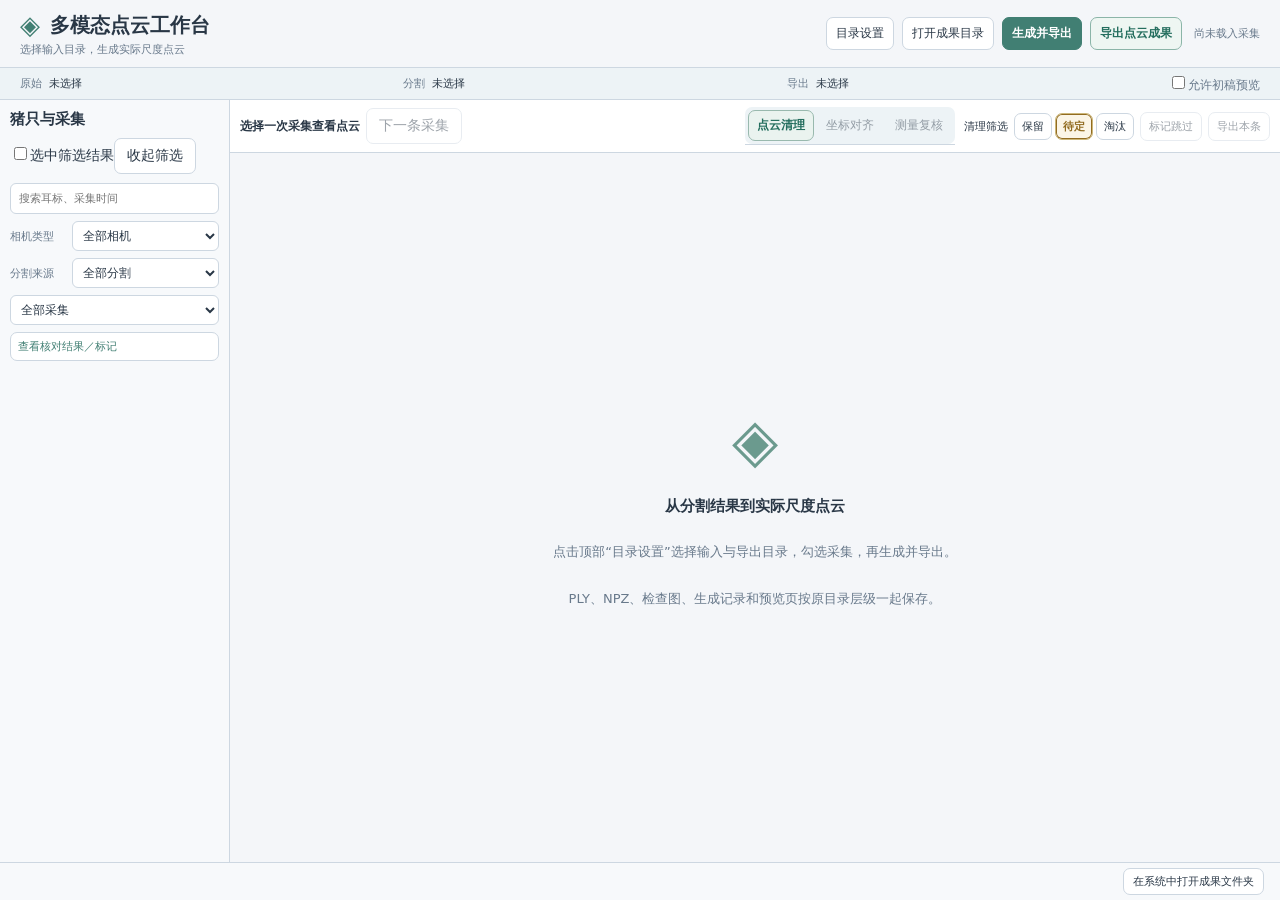
<file: frontend/pages/index.html>
<!doctype html>
<html lang="zh-CN"><head><meta charset="utf-8"><meta name="viewport" content="width=device-width,initial-scale=1">
<title>多模态点云工作台</title><link rel="stylesheet" href="/workbench.css"></head>
<body>
<header><div class="brand"><div class="brandtitle"><span class="logo">◈</span><h1>多模态点云工作台</h1><span class="sub">相机／猪体坐标 · 毫米尺度</span></div><p id="contextPath">选择输入目录，生成实际尺度点云</p></div><nav aria-label="工作台操作"><button id="configure">目录设置</button><button id="openResults">打开成果目录</button><button id="generate" class="primary" aria-describedby="generationHint">生成并导出</button><button id="export" class="accent">导出点云成果</button></nav><div id="datasetSummary" class="muted">尚未载入采集</div></header>
<section class="workspacebar" aria-label="当前目录"><div class="pathsummary"><button class="pathshortcut" data-field="source"><span>原始</span><b id="sourceSummary">未选择</b></button><button class="pathshortcut" data-field="segmentation"><span>分割</span><b id="segmentationSummary">未选择</b></button><button class="pathshortcut" data-field="parent"><span>导出</span><b id="parentSummary">未选择</b></button></div><label class="check"><input id="draft" type="checkbox">允许初稿预览</label></section>
<main><aside class="listpanel">
<div class="listhead"><h2>猪只与采集</h2><span id="selectedCount"></span></div>
<section class="listprogress" aria-label="按相机的猪头和采集完成进度"><div id="cameraProgressText" class="camera-progress" aria-live="polite"></div></section>
<div class="filtertoolbar"><label><input id="selectAll" type="checkbox">选中筛选结果</label><button id="toggleFilters" type="button" aria-expanded="true" aria-controls="listFilters">收起筛选</button></div>
<div id="filterSummary" class="filtersummary" aria-label="当前筛选条件" hidden></div>
<div id="listFilters" class="filters"><input id="search" placeholder="搜索耳标、采集时间" aria-label="搜索采集"><label class="filterrow" for="cameraFilter"><span>相机类型</span><select id="cameraFilter" aria-label="相机类型"><option value="all">全部相机</option><option value="itof">iToF</option><option value="stereo">双目</option></select></label><label class="filterrow" for="modeFilter"><span>分割来源</span><select id="modeFilter" aria-label="分割来源"><option value="all">全部分割</option><option value="rgb">RGB 分割</option><option value="infrared">IR 分割</option></select></label><select id="filter" aria-label="筛选采集"><option value="all">全部采集</option><option value="cleaning">清理已确认</option><option value="alignment">清理与对齐已确认</option><option value="completed">三阶段已完成</option><option value="excluded">已跳过</option></select><button id="showValidation" type="button">查看核对结果／标记</button></div>
<div id="frames" class="frames"></div></aside>
<section class="viewerpanel"><div class="capturebar"><div class="currentidentity"><strong id="currentTitle">选择一次采集查看点云</strong><span id="currentTag" class="tag" hidden></span><button id="nextCapture" type="button" disabled aria-label="切换到当前筛选结果的下一条采集">下一条采集</button></div><div class="workflowbar"><div role="tablist" aria-label="点云工作步骤"><button id="cleanCurrent" role="tab" aria-selected="true" aria-controls="processingEditor">点云清理</button><button id="alignCurrent" role="tab" aria-selected="false" aria-controls="alignmentEditor" disabled>坐标对齐</button><button id="reviewCurrent" role="tab" aria-selected="false" aria-controls="processingEditor" disabled>测量复核</button></div><span id="alignmentStatus" role="status"></span></div><div class="vieweractions"><div class="cloudreview"><span id="stageReviewLabel">清理筛选</span><div id="cloudReview" role="group" aria-label="当前阶段的筛选结论" aria-describedby="cloudReviewHint"><button type="button" id="cloudKeep" title="本阶段保留，不替代其他阶段的筛选结论" aria-pressed="false">保留</button><button type="button" id="cloudPending" title="本阶段暂不能确定，留待核对" aria-pressed="true">待定</button><button type="button" id="cloudReject" title="本阶段淘汰，停止本采集后续阶段；原始数据保留" aria-pressed="false">淘汰</button></div></div><button id="toggleExcluded" disabled>标记跳过</button><button id="exportCurrent" disabled>导出本条</button><label id="autoNextOption" class="autonext" title="确认对齐或质量标记保存成功后，自动切换到后面的待对齐采集" hidden><input id="autoNextAlignment" type="checkbox">自动切换下一条</label></div></div><p id="cloudReviewHint" class="reviewcontext" role="status" hidden></p><div id="empty"><div class="emptyicon">◈</div><h2>从分割结果到实际尺度点云</h2><p>点击顶部“目录设置”选择输入与导出目录，勾选采集，再生成并导出。</p><p class="muted">PLY、NPZ、检查图、生成记录和预览页按原目录层级一起保存。</p><p id="captureIssue" class="captureissue" hidden></p></div><iframe id="processingEditor" title="当前采集的点云清理或测量复核" hidden></iframe><iframe id="alignmentEditor" title="当前采集的坐标对齐标注与预览" hidden></iframe></section></main>
<footer><div class="footerinfo"><div id="message" role="status" aria-live="polite"></div><div id="generationHint" role="status" aria-live="polite"></div><span id="destination"></span></div><div class="footeractions"><button id="showJob" hidden>任务详情</button><button id="reveal">在系统中打开成果文件夹</button></div></footer>
<dialog id="jobDialog" aria-labelledby="jobDialogTitle"><div class="modalhead"><h2 id="jobDialogTitle">生成与导出任务详情</h2><button type="button" id="closeJob" aria-label="关闭任务详情">×</button></div><section id="jobPanel" class="jobpanel" hidden><div><strong id="jobTitle"></strong><span id="jobCounts"></span><button id="stop">完成当前采集后停止</button></div><progress id="progress" value="0" max="1"></progress><div id="jobCurrent"></div><details id="jobDetails"><summary>查看跳过或失败项</summary><div id="jobErrors"></div></details></section>
</dialog>
<dialog id="directoryDialog"><form method="dialog"><div class="modalhead"><h2>输入与导出目录</h2><button value="cancel" aria-label="关闭目录设置">×</button></div><p>选择根目录，按“猪只／采集时间”匹配文件。所有“选择文件夹”均打开系统目录窗口。</p>
<div class="directoryrow"><label for="source">原始采集目录</label><div class="pathrow"><input id="source" placeholder="包含 pig_编号／采集时间 的根目录" spellcheck="false"><button type="button" class="browse" data-field="source">选择文件夹</button></div></div>
<div class="directoryrow"><label for="segmentation">分割结果目录</label><div class="pathrow"><input id="segmentation" placeholder="包含 dataset.json 的分割成果根目录" spellcheck="false"><button type="button" class="browse" data-field="segmentation">选择文件夹</button></div></div>
<div class="directoryrow"><label for="parent">导出目录</label><div class="pathrow"><input id="parent" placeholder="保存点云成果的父文件夹" spellcheck="false"><button type="button" class="browse" data-field="parent">选择文件夹</button></div></div>
<div class="directoryrow"><label for="name">成果文件夹名</label><input id="name" spellcheck="false"></div><p id="directoryMessage" role="status"></p><div id="directoryValidation" class="directoryvalidation" hidden><span>失败项自动跳过，其余采集可继续。</span><button type="button" id="directoryIssues">查看失败项／标记</button></div><div class="modalfoot"><span>保留原目录层级，原始数据只读</span><button type="button" id="finishDirectories">完成并载入</button><button type="button" id="load" class="primary">核对并载入目录</button></div></form></dialog>
<dialog id="validationDialog"><div class="modalhead"><h2>核对结果与跳过标记</h2><button type="button" id="closeValidation" aria-label="关闭核对结果">×</button></div><p id="validationSummary"></p><p>核对失败的采集自动跳过。可手动标记暂不处理的采集；修复后重新核对目录。标记仅保存在本工作台。</p><div class="validationactions"><button type="button" id="excludeFailed">将失败项标记为跳过</button><a id="downloadValidation" download="输入核对记录.json">下载核对记录</a></div><div id="validationIssues" class="validationissues"></div></dialog>
<dialog id="exportDialog"><form method="dialog"><div class="modalhead"><h2 id="exportTitle">导出点云成果</h2><button value="cancel" aria-label="关闭导出设置">×</button></div><p id="exportHint">每条采集导出当前完整处理版本，并附原始文件和处理记录。</p>
<fieldset><legend>导出阶段（可分别选择，未完成的阶段自动略过）</legend><label><input id="exportCleaning" type="checkbox" checked>点云清理</label><label><input id="exportAlignment" type="checkbox" checked>坐标对齐</label><label><input id="exportMeasurement" type="checkbox" checked>测量复核（JSON／CSV／NPZ）</label></fieldset>
<div class="directoryrow"><label for="exportLayout">文件夹组织</label><select id="exportLayout"><option value="split">按阶段拆分文件夹</option><option value="merged">按采集合并存放</option></select></div>
<div class="directoryrow"><label for="exportParent">导出目录</label><div class="pathrow"><input id="exportParent" spellcheck="false"><button type="button" id="browseExportParent">选择文件夹</button></div></div><div class="directoryrow"><label for="exportName">成果文件夹名</label><input id="exportName" spellcheck="false"></div>
<fieldset><legend>导出范围</legend><label><input type="radio" name="scope" value="current">当前采集</label><label><input type="radio" name="scope" value="selected" checked>已勾选采集</label><label><input type="radio" name="scope" value="all">全部采集</label></fieldset><fieldset id="exportReviewOptions"><legend>各阶段要导出的筛选状态</legend><label><input id="exportKeep" type="checkbox" checked>保留</label><label><input id="exportPending" type="checkbox" checked>待定</label><label><input id="exportReject" type="checkbox" checked>淘汰</label></fieldset><p id="exportEligibility" role="status"></p><p id="exportLayoutHint" class="screeninghint"></p>
<p id="exportMessage" role="status"></p><div class="modalfoot"><span id="exportCount"></span><button value="cancel">取消</button><button type="button" id="confirmExport" class="primary">统一保存并导出</button></div></form></dialog>
<script>const APP_TOKEN='__TOKEN__';</script><script src="/workbench.js"></script>
</body></html>
</file>
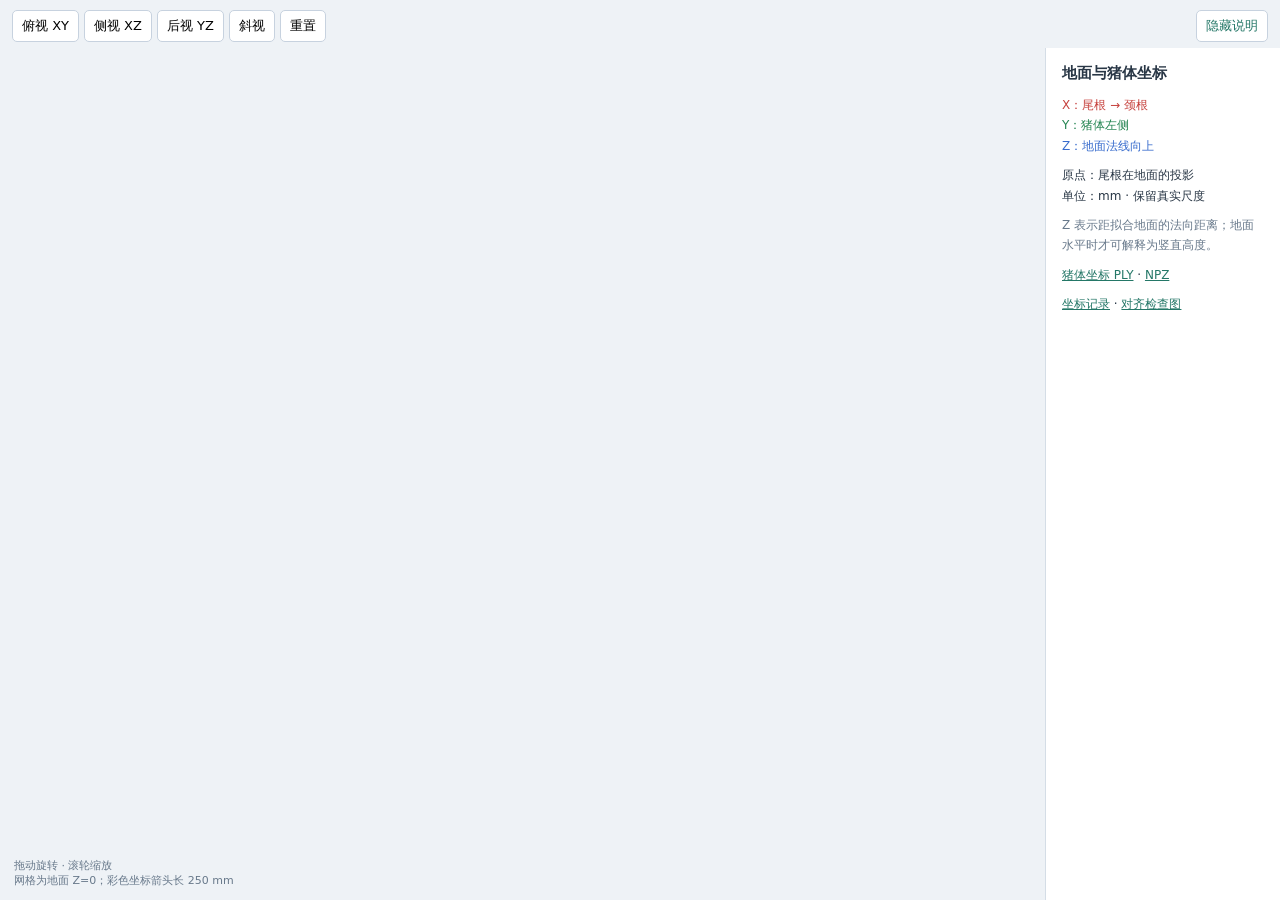
<file: body_view.html>
<!doctype html><html lang="zh-CN"><head><meta charset="utf-8"><meta name="viewport" content="width=device-width,initial-scale=1"><title>猪体坐标点云</title>
<style>*{box-sizing:border-box}html,body{height:100%;margin:0}body{font:13px system-ui;color:#293746;background:#eef2f6;display:flex;flex-direction:column}.viewlayout{display:flex;flex:1;min-height:0}main{position:relative;flex:1;min-width:0}canvas{width:100%;height:100%;display:block;touch-action:none}.tools{display:flex;align-items:center;gap:5px;flex-wrap:nowrap;padding:10px 12px 6px;flex-shrink:0;overflow-x:auto}.tools button{flex-shrink:0;white-space:nowrap}#toggleInfo{margin-left:auto}button{font:inherit;border:1px solid #c7d2df;border-radius:5px;background:white;padding:6px 9px;cursor:pointer}aside{width:235px;background:white;padding:16px;border-left:1px solid #d4dde6;overflow:auto}h2{font-size:15px;margin:0 0 12px}p{line-height:1.7;font-size:12px;margin:9px 0}.muted{color:#68798b}b{font-variant-numeric:tabular-nums}.x{color:#c6413d}.y{color:#238451}.z{color:#386ccd}a{color:#247767}.hint{position:absolute;bottom:12px;left:14px;color:#68798b;font-size:11px;pointer-events:none}.notice{color:#906d2c}#reference{overflow-wrap:anywhere;font-size:10px}[hidden]{display:none!important}#toggleInfo{color:#247767}#toggleInfo:focus-visible{outline:2px solid #247767;outline-offset:2px}@media(max-width:480px){.tools{padding:7px 8px 5px;gap:4px}.tools button{font-size:11px;padding:5px 6px}}@media(max-width:650px){aside{width:175px;padding:10px}aside p{font-size:11px}}</style></head><body>
<div class="tools" role="toolbar" aria-label="点云视角与说明"><button data-view="top">俯视 XY</button><button data-view="side">侧视 XZ</button><button data-view="rear">后视 YZ</button><button data-view="oblique">斜视</button><button id="reset">重置</button><button id="toggleInfo" aria-controls="coordinateInfo" aria-expanded="true">隐藏说明</button></div><div class="viewlayout"><main><canvas id="cloud"></canvas><div class="hint">拖动旋转 · 滚轮缩放<br>网格为地面 Z=0；彩色坐标箭头长 250 mm</div></main>
<aside id="coordinateInfo"><h2>地面与猪体坐标</h2><p id="status"></p><p><span class="x">X：尾根 → 颈根</span><br><span class="y">Y：猪体左侧</span><br><span class="z">Z：地面法线向上</span></p><p>原点：尾根在地面的投影<br>单位：mm · 保留真实尺度</p><p id="count"></p><p id="quality"></p><p class="muted">Z 表示距拟合地面的法向距离；地面水平时才可解释为竖直高度。</p><p id="warnings" class="notice"></p><p id="reference" class="muted"></p><div id="files"><p><a href="cloud_body_mm.ply">猪体坐标 PLY</a> · <a href="body_points.npz">NPZ</a></p><p><a href="alignment.json">坐标记录</a> · <a href="alignment_check.png">对齐检查图</a></p></div></aside></div>
<script>
'use strict';
const DATA=__DATA__, r=DATA.record, $=id=>document.getElementById(id), canvas=$('cloud'),ctx=canvas.getContext('2d');
$('status').textContent=r.confirmed?'坐标已确认':'待核对的对齐预览';
$('count').textContent=`完整点云 ${DATA.count.toLocaleString()} 点；显示 ${DATA.xyz.length.toLocaleString()} 点`;
$('quality').textContent=`地面内点 ${(r.ground_quality.inlier_ratio*100).toFixed(1)}% · 拟合残差 RMS ${r.ground_quality.inlier_rmse_mm.toFixed(2)} mm（不代表实际测量精度）`;
$('warnings').textContent=r.warnings.join(' ');$('reference').textContent='坐标参考 '+r.reference_id;$('files').hidden=!r.confirmed;
let yaw=-.35,pitch=.6,zoom=1,drag=null;
const bounds=[0,1,2].map(j=>{const a=DATA.xyz.map(p=>p[j]).sort((a,b)=>a-b);return [a[Math.floor(a.length*.005)],a[Math.min(a.length-1,Math.floor(a.length*.995))]]});
bounds[2][0]=Math.min(bounds[2][0],0);bounds[0][0]=Math.min(bounds[0][0],0);
const center=bounds.map(b=>(b[0]+b[1])/2),extent=Math.max(1,...bounds.map(b=>b[1]-b[0]));
function rotate(p){const a=p.map((v,j)=>v-center[j]),x=Math.cos(yaw)*a[0]-Math.sin(yaw)*a[1],y=Math.sin(yaw)*a[0]+Math.cos(yaw)*a[1];return [x,Math.sin(pitch)*y-Math.cos(pitch)*a[2],Math.cos(pitch)*y+Math.sin(pitch)*a[2]]}
function draw(){const w=canvas.clientWidth,h=canvas.clientHeight,d=devicePixelRatio||1;canvas.width=w*d;canvas.height=h*d;ctx.setTransform(d,0,0,d,0,0);ctx.fillStyle='#eef2f6';ctx.fillRect(0,0,w,h);const scale=Math.min(w,h)*.7/extent*zoom;
const screen=p=>{const q=rotate(p);return [w/2+q[0]*scale,h/2+q[1]*scale]};
function line(a,b,color,width=1){const p=screen(a),q=screen(b);ctx.strokeStyle=color;ctx.lineWidth=width;ctx.beginPath();ctx.moveTo(...p);ctx.lineTo(...q);ctx.stroke()}
const loX=Math.floor(bounds[0][0]/250)*250-250,hiX=Math.ceil(bounds[0][1]/250)*250+250,loY=Math.floor(bounds[1][0]/250)*250-250,hiY=Math.ceil(bounds[1][1]/250)*250+250;
for(let x=loX;x<=hiX;x+=250)line([x,loY,0],[x,hiY,0],'#d0dce2');for(let y=loY;y<=hiY;y+=250)line([loX,y,0],[hiX,y,0],'#d0dce2');
const points=DATA.xyz.map((p,i)=>({q:rotate(p),i})).sort((a,b)=>b.q[2]-a.q[2]);for(const p of points){ctx.fillStyle=`rgb(${DATA.rgb[p.i].join(',')})`;ctx.fillRect(w/2+p.q[0]*scale,h/2+p.q[1]*scale,2,2)}
ctx.font='12px system-ui';[[250,0,0],[0,250,0],[0,0,250]].forEach((p,i)=>{const color=['#c6413d','#238451','#386ccd'][i];line([0,0,0],p,color,3);ctx.fillStyle=color;ctx.fillText(['X → 颈根','Y → 左侧','Z → 上方'][i],...screen(p))});
for(const [key,label] of [['tail','尾根'],['neck','颈根']]){const p=r.annotations[key].xyz_camera_mm,m=r.frame.camera_to_body_4x4,q=m.slice(0,3).map(row=>row[0]*p[0]+row[1]*p[1]+row[2]*p[2]+row[3]);line([q[0],q[1],0],q,'#8a7048',2);const s=screen(q);ctx.fillStyle='#925a2a';ctx.beginPath();ctx.arc(s[0],s[1],4,0,2*Math.PI);ctx.fill();ctx.fillText(label,s[0]+6,s[1]-6)}
ctx.fillStyle='#68798b';ctx.fillText('250 mm 地面网格',16,24)}
canvas.onpointerdown=e=>{drag=[e.clientX,e.clientY];canvas.setPointerCapture(e.pointerId)};canvas.onpointermove=e=>{if(!drag)return;yaw+=(e.clientX-drag[0])*.008;pitch=Math.max(-1.5,Math.min(1.57,pitch+(e.clientY-drag[1])*.008));drag=[e.clientX,e.clientY];draw()};canvas.onpointerup=canvas.onpointercancel=()=>drag=null;canvas.onwheel=e=>{e.preventDefault();zoom=Math.max(.2,Math.min(8,zoom*Math.exp(-e.deltaY*.001)));draw()};
document.querySelectorAll('[data-view]').forEach(b=>b.onclick=()=>{[yaw,pitch]=({top:[0,Math.PI/2],side:[0,0],rear:[Math.PI/2,0],oblique:[-.35,.6]})[b.dataset.view];draw()});$('reset').onclick=()=>{yaw=-.35;pitch=.6;zoom=1;draw()};canvas.ondblclick=$('reset').onclick;window.onresize=draw;
function setInfoHidden(hidden){$('coordinateInfo').hidden=hidden;$('toggleInfo').textContent=hidden?'显示说明':'隐藏说明';$('toggleInfo').setAttribute('aria-expanded',String(!hidden));draw()}
$('toggleInfo').onclick=()=>{const hidden=!$('coordinateInfo').hidden;setInfoHidden(hidden);try{localStorage.setItem('pointcloud-body-info-hidden',hidden?'1':'0')}catch{}};
window.addEventListener('storage',e=>{if(e.key==='pointcloud-body-info-hidden')setInfoHidden(e.newValue==='1')});
let infoHidden=false;try{infoHidden=localStorage.getItem('pointcloud-body-info-hidden')==='1'}catch{}setInfoHidden(infoHidden);
</script></body></html>
</file>
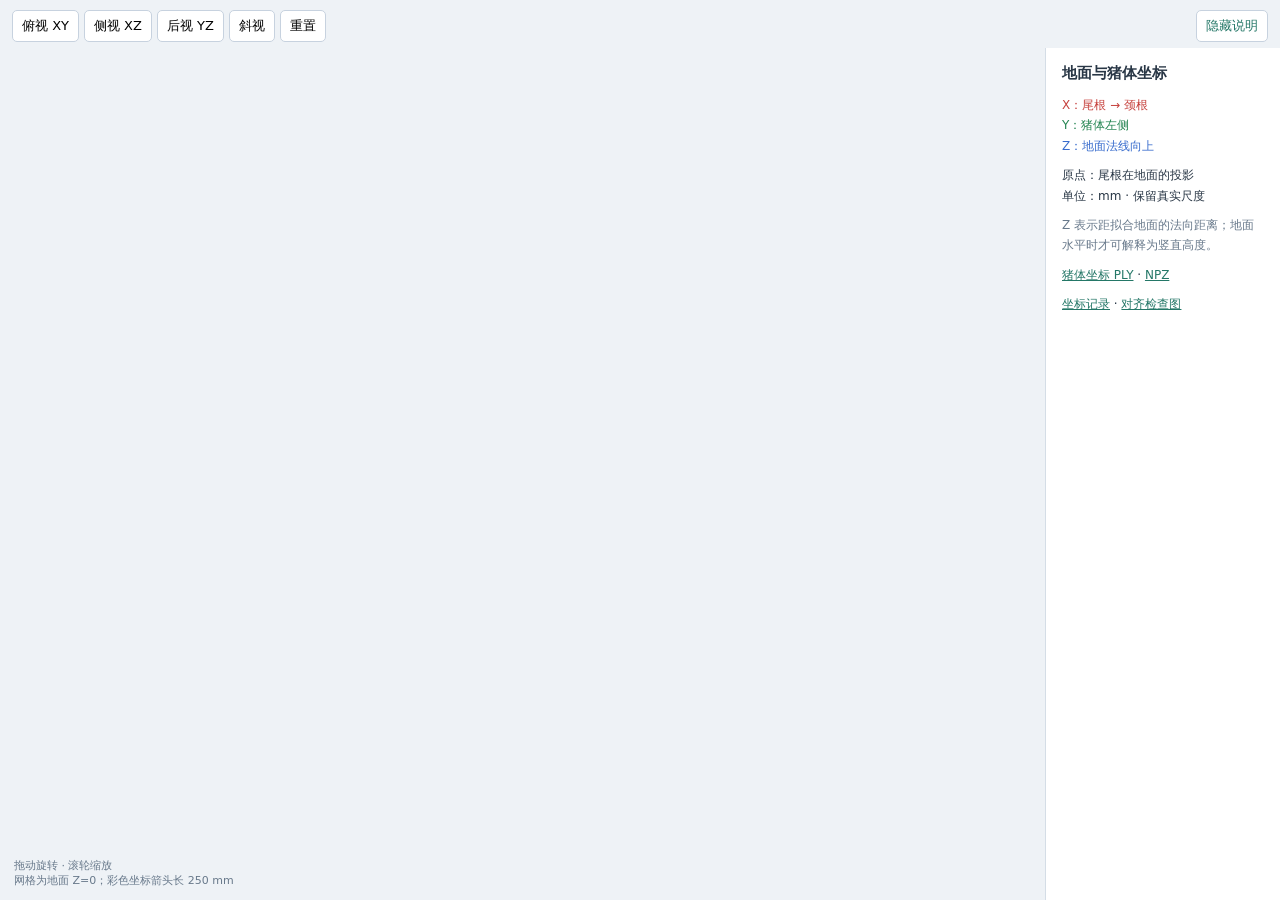
<file: frontend/templates/body_view.html>
<!doctype html><html lang="zh-CN"><head><meta charset="utf-8"><meta name="viewport" content="width=device-width,initial-scale=1"><title>猪体坐标点云</title>
<style>*{box-sizing:border-box}html,body{height:100%;margin:0}body{font:13px system-ui;color:#293746;background:#eef2f6;display:flex;flex-direction:column}.viewlayout{display:flex;flex:1;min-height:0}main{position:relative;flex:1;min-width:0}canvas{width:100%;height:100%;display:block;touch-action:none}.tools{display:flex;align-items:center;gap:5px;flex-wrap:nowrap;padding:10px 12px 6px;flex-shrink:0;overflow-x:auto}.tools button{flex-shrink:0;white-space:nowrap}#toggleInfo{margin-left:auto}button{font:inherit;border:1px solid #c7d2df;border-radius:5px;background:white;padding:6px 9px;cursor:pointer}aside{width:235px;background:white;padding:16px;border-left:1px solid #d4dde6;overflow:auto}h2{font-size:15px;margin:0 0 12px}p{line-height:1.7;font-size:12px;margin:9px 0}.muted{color:#68798b}b{font-variant-numeric:tabular-nums}.x{color:#c6413d}.y{color:#238451}.z{color:#386ccd}a{color:#247767}.hint{position:absolute;bottom:12px;left:14px;color:#68798b;font-size:11px;pointer-events:none}.notice{color:#906d2c}#reference{overflow-wrap:anywhere;font-size:10px}[hidden]{display:none!important}#toggleInfo{color:#247767}#toggleInfo:focus-visible{outline:2px solid #247767;outline-offset:2px}@media(max-width:480px){.tools{padding:7px 8px 5px;gap:4px}.tools button{font-size:11px;padding:5px 6px}}@media(max-width:650px){aside{width:175px;padding:10px}aside p{font-size:11px}}</style></head><body>
<div class="tools" role="toolbar" aria-label="点云视角与说明"><button data-view="top">俯视 XY</button><button data-view="side">侧视 XZ</button><button data-view="rear">后视 YZ</button><button data-view="oblique">斜视</button><button id="reset">重置</button><button id="toggleInfo" aria-controls="coordinateInfo" aria-expanded="true">隐藏说明</button></div><div class="viewlayout"><main><canvas id="cloud"></canvas><div class="hint">拖动旋转 · 滚轮缩放<br>网格为地面 Z=0；彩色坐标箭头长 250 mm</div></main>
<aside id="coordinateInfo"><h2>地面与猪体坐标</h2><p id="status"></p><p><span class="x">X：尾根 → 颈根</span><br><span class="y">Y：猪体左侧</span><br><span class="z">Z：地面法线向上</span></p><p>原点：尾根在地面的投影<br>单位：mm · 保留真实尺度</p><p id="count"></p><p id="quality"></p><p class="muted">Z 表示距拟合地面的法向距离；地面水平时才可解释为竖直高度。</p><p id="warnings" class="notice"></p><p id="reference" class="muted"></p><div id="files"><p><a href="cloud_body_mm.ply">猪体坐标 PLY</a> · <a href="body_points.npz">NPZ</a></p><p><a href="alignment.json">坐标记录</a> · <a href="alignment_check.png">对齐检查图</a></p></div></aside></div>
<script>
'use strict';
const DATA=__DATA__, r=DATA.record, $=id=>document.getElementById(id), canvas=$('cloud'),ctx=canvas.getContext('2d');
$('status').textContent=r.confirmed?'坐标已确认':'待核对的对齐预览';
$('count').textContent=`${r.display_filtered?'清理后点云':'完整点云'} ${DATA.count.toLocaleString()} 点；显示 ${DATA.xyz.length.toLocaleString()} 点`;
if(r.display_filtered){$('status').textContent+=' · 清理版本';const links=$('files').querySelectorAll('a');links[0].textContent='原始猪体坐标 PLY';links[1].textContent='原始 NPZ';}
$('quality').textContent=`地面内点 ${(r.ground_quality.inlier_ratio*100).toFixed(1)}% · 拟合残差 RMS ${r.ground_quality.inlier_rmse_mm.toFixed(2)} mm（不代表实际测量精度）`;
$('warnings').textContent=r.warnings.join(' ');$('reference').textContent='坐标参考 '+r.reference_id;$('files').hidden=!r.confirmed;
const DEFAULT_YAW=0,DEFAULT_PITCH=Math.PI/2;let yaw=DEFAULT_YAW,pitch=DEFAULT_PITCH,zoom=1,drag=null;
const bounds=[0,1,2].map(j=>{const a=DATA.xyz.map(p=>p[j]).sort((a,b)=>a-b);return [a[Math.floor(a.length*.005)],a[Math.min(a.length-1,Math.floor(a.length*.995))]]});
bounds[2][0]=Math.min(bounds[2][0],0);bounds[0][0]=Math.min(bounds[0][0],0);
const center=bounds.map(b=>(b[0]+b[1])/2),extent=Math.max(1,...bounds.map(b=>b[1]-b[0]));
function rotate(p){const a=p.map((v,j)=>v-center[j]),x=Math.cos(yaw)*a[0]-Math.sin(yaw)*a[1],y=Math.sin(yaw)*a[0]+Math.cos(yaw)*a[1];return [x,Math.sin(pitch)*y-Math.cos(pitch)*a[2],Math.cos(pitch)*y+Math.sin(pitch)*a[2]]}
function draw(){const w=canvas.clientWidth,h=canvas.clientHeight,d=devicePixelRatio||1;canvas.width=w*d;canvas.height=h*d;ctx.setTransform(d,0,0,d,0,0);ctx.fillStyle='#eef2f6';ctx.fillRect(0,0,w,h);const scale=Math.min(w,h)*.7/extent*zoom;
const screen=p=>{const q=rotate(p);return [w/2+q[0]*scale,h/2+q[1]*scale]};
function line(a,b,color,width=1){const p=screen(a),q=screen(b);ctx.strokeStyle=color;ctx.lineWidth=width;ctx.beginPath();ctx.moveTo(...p);ctx.lineTo(...q);ctx.stroke()}
const loX=Math.floor(bounds[0][0]/250)*250-250,hiX=Math.ceil(bounds[0][1]/250)*250+250,loY=Math.floor(bounds[1][0]/250)*250-250,hiY=Math.ceil(bounds[1][1]/250)*250+250;
for(let x=loX;x<=hiX;x+=250)line([x,loY,0],[x,hiY,0],'#d0dce2');for(let y=loY;y<=hiY;y+=250)line([loX,y,0],[hiX,y,0],'#d0dce2');
const points=DATA.xyz.map((p,i)=>({q:rotate(p),i})).sort((a,b)=>b.q[2]-a.q[2]);for(const p of points){ctx.fillStyle=`rgb(${DATA.rgb[p.i].join(',')})`;ctx.fillRect(w/2+p.q[0]*scale,h/2+p.q[1]*scale,2,2)}
ctx.font='12px system-ui';[[250,0,0],[0,250,0],[0,0,250]].forEach((p,i)=>{const color=['#c6413d','#238451','#386ccd'][i];line([0,0,0],p,color,3);ctx.fillStyle=color;ctx.fillText(['X → 颈根','Y → 左侧','Z → 上方'][i],...screen(p))});
for(const [key,label] of [['tail','尾根'],['neck','颈根']]){const p=r.annotations[key].xyz_camera_mm,m=r.frame.camera_to_body_4x4,q=m.slice(0,3).map(row=>row[0]*p[0]+row[1]*p[1]+row[2]*p[2]+row[3]);line([q[0],q[1],0],q,'#8a7048',2);const s=screen(q);ctx.fillStyle='#925a2a';ctx.beginPath();ctx.arc(s[0],s[1],4,0,2*Math.PI);ctx.fill();ctx.fillText(label,s[0]+6,s[1]-6)}
ctx.fillStyle='#68798b';ctx.fillText('250 mm 地面网格',16,24)}
canvas.onpointerdown=e=>{drag=[e.clientX,e.clientY];canvas.setPointerCapture(e.pointerId)};canvas.onpointermove=e=>{if(!drag)return;yaw+=(e.clientX-drag[0])*.008;pitch=Math.max(-1.5,Math.min(1.57,pitch+(e.clientY-drag[1])*.008));drag=[e.clientX,e.clientY];draw()};canvas.onpointerup=canvas.onpointercancel=()=>drag=null;canvas.onwheel=e=>{e.preventDefault();zoom=Math.max(.2,Math.min(8,zoom*Math.exp(-e.deltaY*.001)));draw()};
document.querySelectorAll('[data-view]').forEach(b=>b.onclick=()=>{[yaw,pitch]=({top:[DEFAULT_YAW,DEFAULT_PITCH],side:[0,0],rear:[Math.PI/2,0],oblique:[-.35,.6]})[b.dataset.view];draw()});$('reset').onclick=()=>{yaw=DEFAULT_YAW;pitch=DEFAULT_PITCH;zoom=1;draw()};canvas.ondblclick=$('reset').onclick;window.onresize=draw;
function setInfoHidden(hidden){$('coordinateInfo').hidden=hidden;$('toggleInfo').textContent=hidden?'显示说明':'隐藏说明';$('toggleInfo').setAttribute('aria-expanded',String(!hidden));draw()}
$('toggleInfo').onclick=()=>{const hidden=!$('coordinateInfo').hidden;setInfoHidden(hidden);try{localStorage.setItem('pointcloud-body-info-hidden',hidden?'1':'0')}catch{}};
window.addEventListener('storage',e=>{if(e.key==='pointcloud-body-info-hidden')setInfoHidden(e.newValue==='1')});
let infoHidden=false;try{infoHidden=localStorage.getItem('pointcloud-body-info-hidden')==='1'}catch{}setInfoHidden(infoHidden);
</script></body></html>
</file>
<file: workbench.css>
:root{color-scheme:light;--bg:#f4f6f9;--panel:#fff;--line:#cdd7e1;--text:#293746;--muted:#68798b;--green:#417f73;--soft:#edf3f6;--active:#eaf3ef;--warning:#906d2c;--danger:#b54638}
*{box-sizing:border-box}
html,body{height:100%;overflow:hidden}
body{margin:0;background:var(--bg);color:var(--text);font:14px system-ui,-apple-system,sans-serif;display:flex;flex-direction:column;min-width:760px}
button,input,select{font:inherit}
button{border:1px solid var(--line);border-radius:7px;background:var(--panel);color:var(--text);padding:8px 12px;cursor:pointer;white-space:nowrap}
button:hover{background:var(--soft)}
button:disabled{opacity:.45;cursor:default}
.primary{background:var(--green);color:#fff;border-color:var(--green);font-weight:700}
.primary:hover{background:#346e63}
input:not([type]),select{border:1px solid var(--line);border-radius:6px;background:var(--panel);color:var(--text);padding:8px;min-width:0}
input:focus,button:focus-visible,select:focus-visible{outline:2px solid var(--green);outline-offset:1px}
input[type=checkbox],input[type=radio]{accent-color:var(--green)}
h1,h2,p{margin:0}h1{font-size:20px}h2{font-size:15px}
.muted,.sub{color:var(--muted);font-size:12px}
header{display:flex;align-items:center;gap:18px;padding:10px 20px;border-bottom:1px solid var(--line);flex-shrink:0}
.brand{flex:1;min-width:0}
.brandtitle{display:flex;align-items:center;gap:10px;white-space:nowrap}
.logo{font-size:26px;color:var(--green)}
#contextPath{font-size:11px;color:var(--muted);overflow:hidden;text-overflow:ellipsis;white-space:nowrap;margin-top:2px}
nav{display:flex;gap:8px}
#datasetSummary{max-width:160px;line-height:1.6;text-align:right;flex-shrink:0;white-space:pre-line}
.workspacebar{display:flex;align-items:center;gap:16px;padding:5px 20px;background:var(--soft);flex-shrink:0}
.pathsummary{display:flex;gap:18px;flex:1;min-width:0}
.pathshortcut{display:flex;gap:7px;min-width:0;flex:1;padding:2px 0;border:0;background:none;text-align:left;font-size:11px}
.pathshortcut:hover{background:none;color:var(--green)}
.pathshortcut span{color:var(--muted)}
.pathshortcut b{font-weight:400;overflow:hidden;text-overflow:ellipsis;white-space:nowrap}
.check{font-size:12px;color:var(--muted);white-space:nowrap}
main{display:grid;grid-template-columns:230px minmax(0,1fr);flex:1;min-height:0;border-top:1px solid var(--line);overflow:hidden}
.listpanel{background:#f7f9fb;display:flex;flex-direction:column;min-height:0;border-right:1px solid var(--line);padding:10px 10px 0}
.listhead{display:flex;justify-content:space-between;align-items:center;margin-bottom:9px}
#selectedCount{font-size:11px;color:var(--green)}
.filters{display:flex;flex-direction:column;gap:7px;margin:9px 0;font-size:11px;color:var(--muted)}
.filterrow{display:grid;grid-template-columns:56px minmax(0,1fr);align-items:center;gap:6px}
.filterrow select{width:100%;font-size:12px;padding:6px}
.filters>select{padding:6px;font-size:12px}
.frames{overflow:auto;flex:1;min-height:0;padding-right:3px;scrollbar-color:#b1bec7 transparent}
.frame{display:flex;align-items:flex-start;gap:6px;margin:6px 0;padding:10px 6px;border:1px solid var(--line);border-radius:7px;background:var(--panel)}
.frame.active{border-color:var(--green);background:var(--active)}
.frame>input{margin-top:4px}
.frame>button{padding:0;background:none;border:0;text-align:left;white-space:normal;min-width:0;flex:1}
.frame strong{font-size:13px}
.frame .capture{font-size:10px;color:var(--muted);display:block;margin-top:4px}
.frame .chips{font-size:10px;color:#507c70;display:block;margin-top:5px}
.frame .chips.warn{color:var(--warning)}
.listfooter{font-size:10px;color:var(--muted);padding:10px 2px;border-top:1px solid var(--line);flex-shrink:0}
.viewerpanel{display:flex;flex-direction:column;min-width:0;min-height:0}
.viewerpanel>iframe{flex:1;min-height:0;width:100%;border:0;background:var(--soft)}
.workflowbar{display:flex;align-items:center;gap:10px;padding:7px 14px;border-bottom:1px solid var(--line);background:white;flex-wrap:wrap;flex-shrink:0}
.workflowbar [role=tablist]{display:flex;gap:4px;background:var(--soft);padding:3px;border-radius:7px}
.workflowbar [role=tab]{padding:6px 10px;background:transparent;border-color:transparent;font-size:12px}
.workflowbar [aria-selected=true]{color:#246e5e;background:var(--active);border-color:#99b9ae;font-weight:700}
.workflowbar select{font-size:12px;padding:6px}
#alignmentStatus{font-size:11px;color:var(--muted);flex:1;min-width:120px}
.autonext{display:flex;align-items:center;gap:5px;font-size:11px;white-space:nowrap;cursor:pointer}.autonext input{margin:0;accent-color:var(--green)}
.viewerhead{flex-wrap:wrap}.viewerhead>div:first-child{flex:1;min-width:160px}.vieweractions{flex-wrap:wrap}.vieweractions button{font-size:12px}
#empty{flex:1;display:flex;flex-direction:column;align-items:center;justify-content:center;text-align:center;gap:12px;padding:24px;color:var(--muted)}
#empty h2{color:var(--text)}.emptyicon{font-size:40px;color:var(--green)}
.viewerhead{display:flex;align-items:center;justify-content:space-between;gap:12px;padding:8px 14px;border-bottom:1px solid var(--line);background:var(--panel);flex-shrink:0}
.viewerhead>div{display:flex;align-items:center;gap:10px;min-width:0}
.viewerhead strong{font-size:13px;overflow:hidden;text-overflow:ellipsis;white-space:nowrap}
.viewerhead button{font-size:12px;padding:6px 10px}
.vieweractions{flex-shrink:0;gap:6px!important}
.tag{font-size:10px;border-radius:5px;padding:4px 7px;background:#fbf3db;color:#906d2c;white-space:nowrap}
.tag.good{background:#e4f2e9;color:#39705b}
iframe{width:100%;border:0;flex:1;min-height:0;background:#eef2f6}
#empty{display:flex;flex:1;align-items:center;justify-content:center;flex-direction:column;padding:24px;text-align:center;color:var(--muted)}
.emptyicon{font-size:60px;color:#6b9a8e;margin-bottom:10px}
#empty p{max-width:620px;line-height:1.8;font-size:13px;margin-top:12px}
footer{display:flex;justify-content:space-between;align-items:center;padding:5px 16px;background:#f7f9fb;border-top:1px solid var(--line);gap:12px;flex-shrink:0;min-height:37px}
.footerinfo{flex:1;min-width:0;font-size:10px;line-height:1.5;color:var(--muted)}
#destination,#message,#generationHint{display:block;white-space:nowrap;overflow:hidden;text-overflow:ellipsis}
#message{color:var(--green);font-size:11px}
#message:empty{display:none}
#message:not(:empty)+#generationHint{display:none}
.error{color:var(--danger)!important}
.footeractions{display:flex;align-items:center;gap:7px;flex-shrink:0}
footer button{font-size:11px;padding:5px 9px}
#showJob{color:var(--green)}
dialog{max-width:calc(100vw - 40px);width:680px;max-height:calc(100dvh - 40px);overflow:auto;border:1px solid #bbcbd6;border-radius:10px;background:var(--panel);color:var(--text);padding:22px;box-shadow:0 16px 70px #23374726}
dialog::backdrop{background:#28394e55}
.modalhead,.modalfoot{display:flex;align-items:center;gap:10px}
.modalhead{justify-content:space-between}
.modalhead button{font-size:20px;padding:0 9px}
dialog p{font-size:12px;color:var(--muted);line-height:1.8;margin:12px 0}
fieldset{border:1px solid var(--line);border-radius:7px;display:flex;gap:14px;padding:12px 10px;font-size:12px;margin:12px 0}
legend{color:var(--green)}
.exportplan{background:var(--soft);padding:14px;border-radius:7px;margin:14px 0;font-size:12px;overflow-wrap:anywhere}
.exportplan pre{white-space:pre-wrap;line-height:1.7;color:var(--muted);max-height:250px;overflow:auto}
.modalfoot>span{margin-right:auto;font-size:11px;color:var(--muted)}
.exportdestination{display:flex;align-items:center;justify-content:space-between;font-size:12px}
.exportdestination button{font-size:11px;padding:5px 8px}
.directoryrow{display:grid;grid-template-columns:100px minmax(0,1fr);align-items:center;gap:12px;margin:14px 0;font-size:12px}
.pathrow{display:flex;gap:7px;min-width:0}
.pathrow input{flex:1;width:100%;font-size:12px}
.pathrow button{font-size:12px;padding:8px 10px}
#directoryMessage:empty{display:none}
#directoryMessage{overflow-wrap:anywhere}
#showValidation{font-size:11px;text-align:left;padding:6px 7px;color:var(--green)}
.captureissue{color:var(--warning)!important;white-space:pre-line;overflow-wrap:anywhere;max-height:180px;overflow:auto}
.directoryvalidation{display:flex;align-items:center;gap:10px;color:var(--green);font-size:12px;margin:12px 0}
.directoryvalidation span{flex:1}
.directoryvalidation button{font-size:11px;padding:6px 8px}
#validationDialog{width:780px}
.validationactions{display:flex;align-items:center;gap:16px;margin-bottom:14px;font-size:12px}
.validationactions a{color:var(--green)}
.validationissues{max-height:45vh;overflow:auto}
.validationitem{display:flex;align-items:flex-start;gap:12px;border:1px solid var(--line);border-radius:7px;padding:12px;margin:9px 0}
.validationitem>div{flex:1;min-width:0}
.validationitem strong{display:block;font-size:12px;overflow-wrap:anywhere}
.validationitem p{margin:7px 0 0;color:var(--warning);font-size:11px;overflow-wrap:anywhere}
.validationitem button{font-size:11px;padding:6px 8px;flex-shrink:0}
.jobpanel{padding-top:18px}
.jobpanel>div:first-child{display:flex;align-items:center;gap:12px;font-size:13px;flex-wrap:wrap}
.jobpanel button{margin-left:auto;font-size:11px;padding:4px 8px}
.jobpanel progress{width:100%;height:6px;accent-color:var(--green);margin:12px 0}
.jobpanel.finished progress{display:none}
#jobCurrent{font-size:12px;color:var(--muted);overflow-wrap:anywhere;line-height:1.8;margin-top:10px}
#jobDetails{font-size:12px;margin-top:12px;color:var(--warning)}
#jobDetails summary{cursor:pointer}
#jobErrors{margin-top:10px;padding:8px 12px;background:var(--soft);border:1px solid var(--line);border-radius:7px;max-height:240px;overflow:auto;overflow-wrap:anywhere}
#jobErrors p{margin:5px 0}
[hidden]{display:none!important}
.accent{color:#246e5e;border-color:#8bb5a8;background:#eef6f2;font-weight:600}
.cloudreview{font-size:11px;display:flex;align-items:center;gap:6px;white-space:nowrap}#cloudReview{display:flex;gap:3px}#cloudReview button{padding:5px 7px}#cloudReview [aria-pressed=true]{font-weight:700;box-shadow:inset 0 0 0 1px currentColor}#cloudKeep[aria-pressed=true]{color:#246e5e;border-color:#8bb5a8;background:#e8f3ee}#cloudPending[aria-pressed=true]{color:#926c21;border-color:#ccb77a;background:#fbf5e6}#cloudReject[aria-pressed=true]{color:#b54638;border-color:#dca599;background:#fbeeea}
#exportMessage{color:var(--danger);overflow-wrap:anywhere}#exportMessage:empty{display:none}#exportEligibility{font-size:11px}
.frame[data-decision=reject]{opacity:.65}.frame[data-decision=keep] .chips{color:#246e5e}
#exportTree{max-height:140px}#exportName{width:100%}
.capturebar{display:flex;align-items:center;gap:9px;padding:7px 10px;background:var(--panel);border-bottom:1px solid var(--line);flex-shrink:0;min-height:46px}
.currentidentity{display:flex;align-items:center;gap:6px;flex:1;min-width:0}.currentidentity strong{font-size:12px;overflow:hidden;text-overflow:ellipsis;white-space:nowrap}.currentidentity .tag{font-size:9px;padding:3px 5px}
.capturebar .workflowbar{display:flex;align-items:center;gap:6px;padding:0;flex-shrink:0}.workflowbar [role=tablist]{display:flex;gap:3px}.workflowbar [role=tab]{font-size:12px;padding:6px 8px}
.capturebar #alignmentStatus{display:none}.capturebar .vieweractions{display:flex;align-items:center;flex-wrap:nowrap;gap:6px}.capturebar .vieweractions button{font-size:11px;padding:6px 8px}.capturebar .autonext{order:5;margin-left:0}
@media(max-width:1200px){.currentidentity .tag{display:none}.capturebar{gap:6px;padding:6px 8px}.cloudreview{gap:4px;font-size:10px}.workflowbar [role=tab]{font-size:11px;padding:6px}.capturebar .vieweractions{gap:4px}.capturebar #coordinateFrame{max-width:100px}}
@media(max-width:1400px){.sub{display:none}header{gap:12px}header nav button{padding:7px 9px;font-size:12px}#datasetSummary{font-size:11px}}
@media(max-width:1100px){.brandtitle h1{font-size:16px}.logo{display:none}.vieweractions{gap:4px!important}.vieweractions button{padding:5px 7px;font-size:11px}.workflowbar{gap:7px;padding:5px 10px}.viewerhead{padding:6px 10px}header{padding:8px 12px}header nav{gap:5px}}
@media(max-width:1200px){.sub{display:none}header{gap:12px;padding:8px 14px}header nav{gap:6px}header nav button{padding:7px 9px;font-size:12px}#datasetSummary{max-width:135px;font-size:11px}main{grid-template-columns:210px minmax(0,1fr)}}
@media(max-width:960px){h1{font-size:17px}.logo{display:none}#datasetSummary{max-width:110px}.workspacebar{padding-left:14px;padding-right:14px}.pathsummary{gap:10px}.pathshortcut{font-size:10px}main{grid-template-columns:190px minmax(0,1fr)}.filterrow{grid-template-columns:48px minmax(0,1fr);gap:4px}.filterrow select{font-size:11px}}
@media(max-height:650px){.listpanel{padding-top:8px}.listhead{margin-bottom:7px}.filters{gap:5px;margin:7px 0}.filterrow select,.filters>select{padding:5px}.frame{padding-top:8px;padding-bottom:8px}}
</file>
